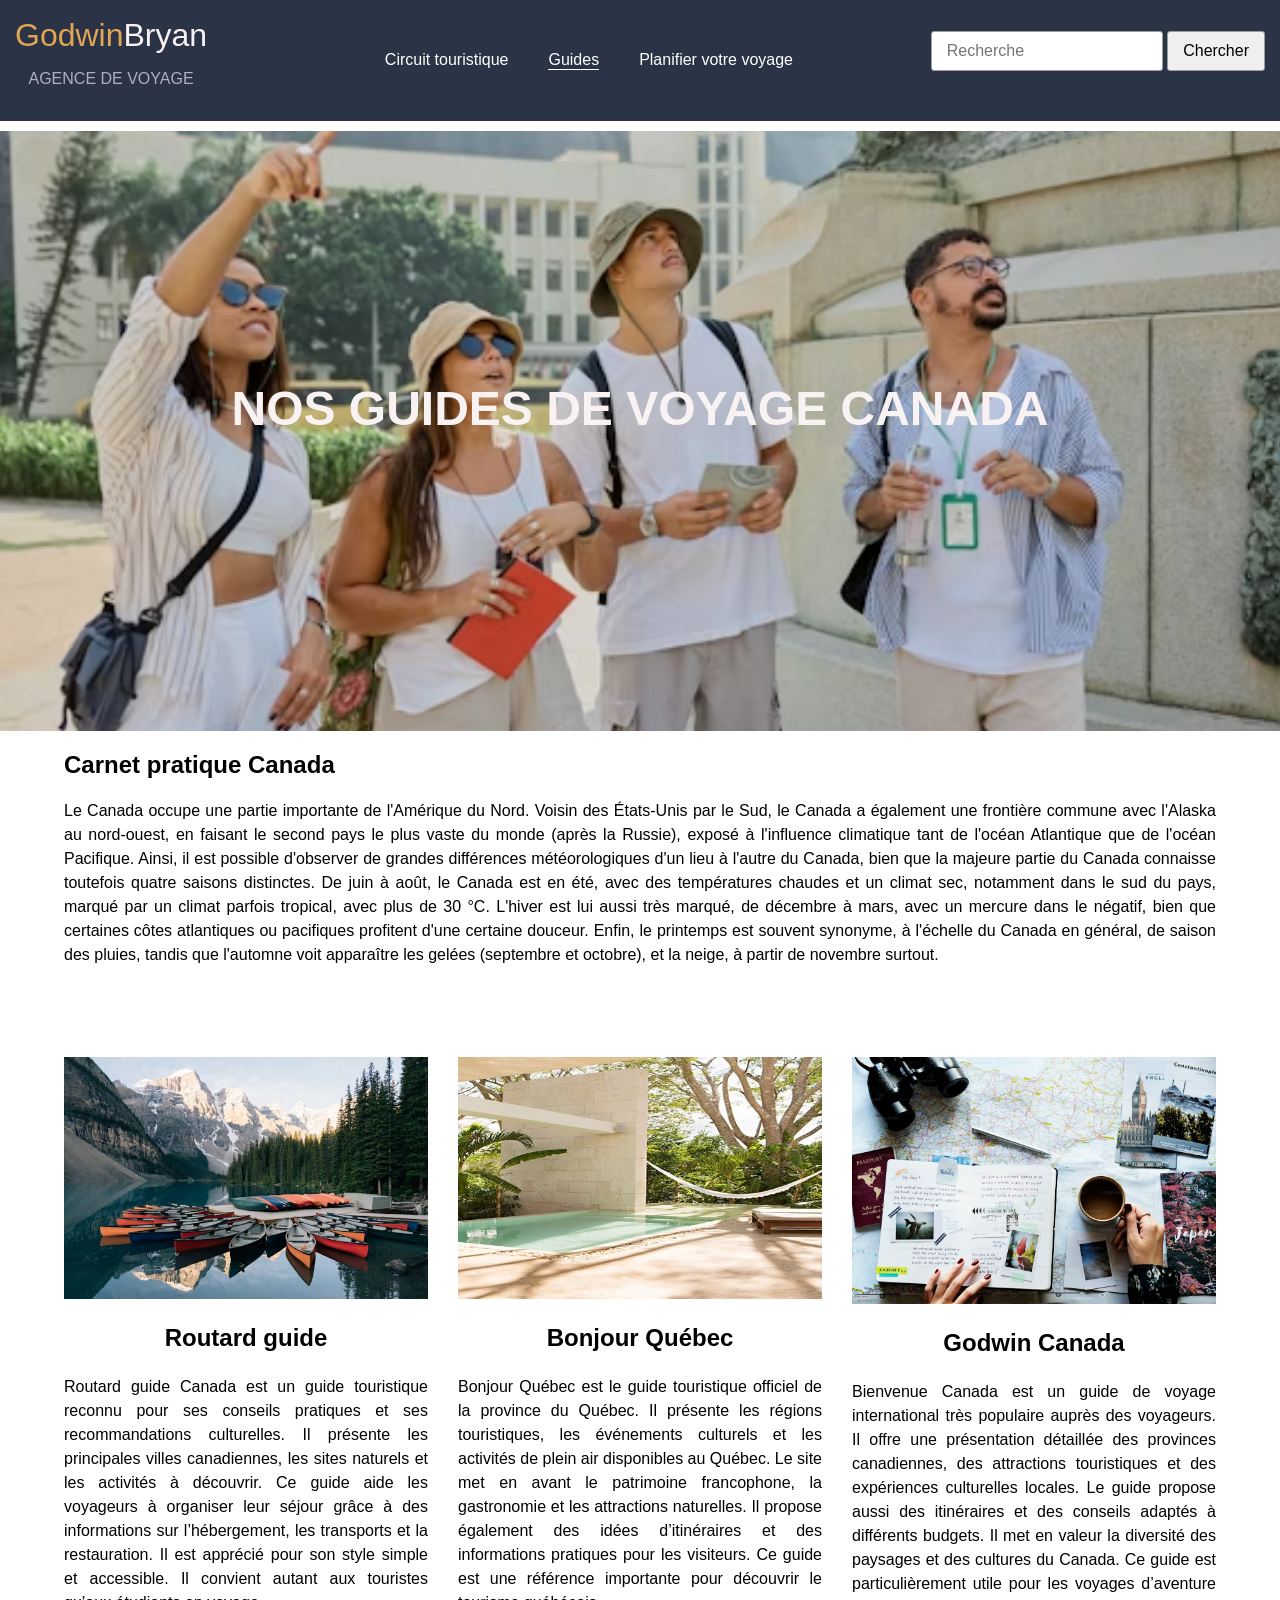
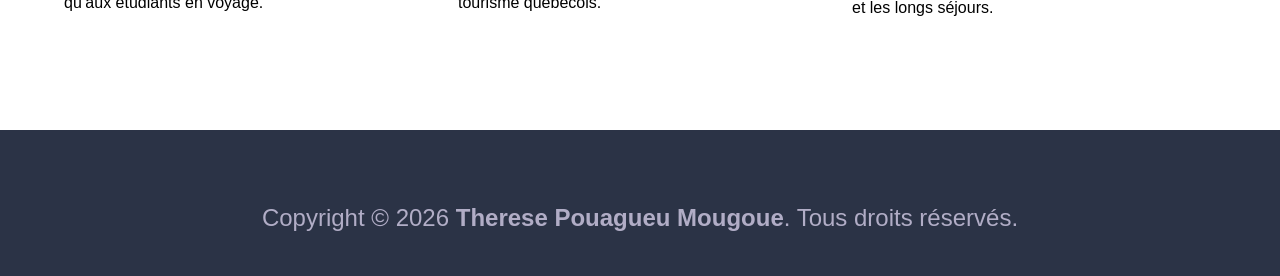
<file: guides.html>
<!DOCTYPE html>
<html lang="fr">

<head>
    <meta charset="UTF-8">
    <meta name="viewport" content="width=device-width, initial-scale=1.0">
    <title>Guide</title>
    <link rel="stylesheet" type="text/css" href="css/normalize.css" media="all">
    <link rel="stylesheet" href="css/style.css">

</head>

<body>
    <header>
        <div class="conteneur-flex">
            <div class="logo">
                <a href="index.html">Godwin<span class="part1">Bryan</span></a>
                <p>AGENCE DE VOYAGE</p>
            </div>
            <nav class="principale">
                <ul>
                    <li><a href="circuit-touristique.html">Circuit touristique</a></li>
                    <li><a class="actuel" href="guides.html"> Guides</a></li>
                    <li><a href="planifier-votre-voyage.html">Planifier votre voyage</a></li>
                </ul>
            </nav>
            <div>
                <input type="text" name="txt-recherche" id="" placeholder="Recherche">
                <input type="submit" value="Chercher">
            </div>
        </div>
    </header>
    <main>
    <!-- Bannière  de la page -->
    <div class="acceuil-guides">
        <div class="aspect-guide">

            <p class="texteCouleur">NOS GUIDES DE VOYAGE CANADA</p>
        </div>
    </div>
        <section class="guide-voyage">
            <div class="container">
            <h2>Carnet pratique Canada</h2>
            <p>Le Canada occupe une partie importante de l'Amérique du Nord.
                Voisin des États-Unis par le Sud, le Canada a également une frontière commune avec l'Alaska au
                nord-ouest, en faisant le second pays le plus vaste du monde (après la Russie), exposé à l'influence
                climatique tant de l'océan Atlantique que de l'océan Pacifique. Ainsi,
                il est possible d'observer de grandes différences météorologiques d'un lieu à l'autre du Canada, bien
                que la majeure partie du Canada connaisse toutefois quatre saisons distinctes. De juin à août, le Canada
                est en été, avec des températures chaudes et un climat sec, notamment dans le sud du pays,
                marqué par un climat parfois tropical, avec plus de 30 °C. L'hiver est lui aussi très marqué, de
                décembre à mars, avec un mercure dans le négatif, bien que certaines côtes atlantiques ou pacifiques
                profitent d'une certaine douceur. Enfin, le printemps est souvent synonyme, à l'échelle du Canada en
                général,
                de saison des pluies, tandis que l'automne voit apparaître les gelées (septembre et octobre), et la
                neige, à partir de novembre surtout.</p>
            <!-- source: https://www.voyageursdumonde.ca/voyage-sur-mesure/voyages/guide-voyage/canada/quand-partir -->
            <ul class="grid-3-col ul-sans-marg">
                <li class="carte-guide1">
                    <img src="images/img-guide1.jpg" alt="">
                    <!-- source:https://www.hunsplash.com/fr/s/photos/image-pacifique-au-Canada -->
                    <div class="description-carte">
                        <h3>Routard guide</h3>
                        <p>
                            Routard guide Canada est un guide touristique reconnu pour ses conseils pratiques et ses
                            recommandations culturelles.
                            Il présente les principales villes canadiennes, les sites naturels et les activités à
                            découvrir.
                            Ce guide aide les voyageurs à organiser leur séjour grâce à des informations sur
                            l’hébergement, les transports et la restauration.
                            Il est apprécié pour son style simple et accessible.
                            Il convient autant aux touristes qu’aux étudiants en voyage.
                            <!-- source:https://www.routard.com/guide/code_dest/canada -->
                        </p>
                    </div>
                </li>
                <li class="carte-guide2">
                    <img src="images/envie1.ori.jpg" alt="">
                    <!-- source:https://www.hunsplash.com/fr/s/photos/image-pacifique-au-Canada -->
                    <div class="description-carte">
                        <h3>Bonjour Québec</h3>
                        <p>
                            Bonjour Québec est le guide touristique officiel de la province du Québec.
                            Il présente les régions touristiques, les événements culturels et les activités de plein air
                            disponibles au Québec.
                            Le site met en avant le patrimoine francophone, la gastronomie et les attractions
                            naturelles.
                            Il propose également des idées d’itinéraires et des informations pratiques pour les
                            visiteurs.
                            Ce guide est une référence importante pour découvrir le tourisme québécois.
                            <!-- source:https://www.bonjourquebec.com -->
                        </p>

                    </div>
                </li>
                <li class="carte-guide3">
                    <img src="images/guige1.jpg" alt="">
                    <!-- source:https://www.hunsplash.com/fr/s/photos/image-pacifique-au-Canada -->
                    <div class="description-carte">
                        <h3>Godwin Canada</h3>
                        <p>
                            Bienvenue Canada est un guide de voyage international très populaire auprès des voyageurs.
                            Il offre une présentation détaillée des provinces canadiennes, des attractions touristiques
                            et des expériences culturelles locales.
                            Le guide propose aussi des itinéraires et des conseils adaptés à différents budgets. Il met
                            en valeur la diversité des paysages et des cultures du Canada.
                            Ce guide est particulièrement utile pour les voyages d’aventure et les longs séjours.
                        </p>
                    </div>
                </li>
            </ul>
            </div>
        </section>
    </main>
    <footer>
        <div class="container-texte">
            <p>Copyright © 2026 <strong>Therese Pouagueu Mougoue</strong>. Tous droits réservés.</p>
        </div>

    </footer>
</body>

</html>
</file>
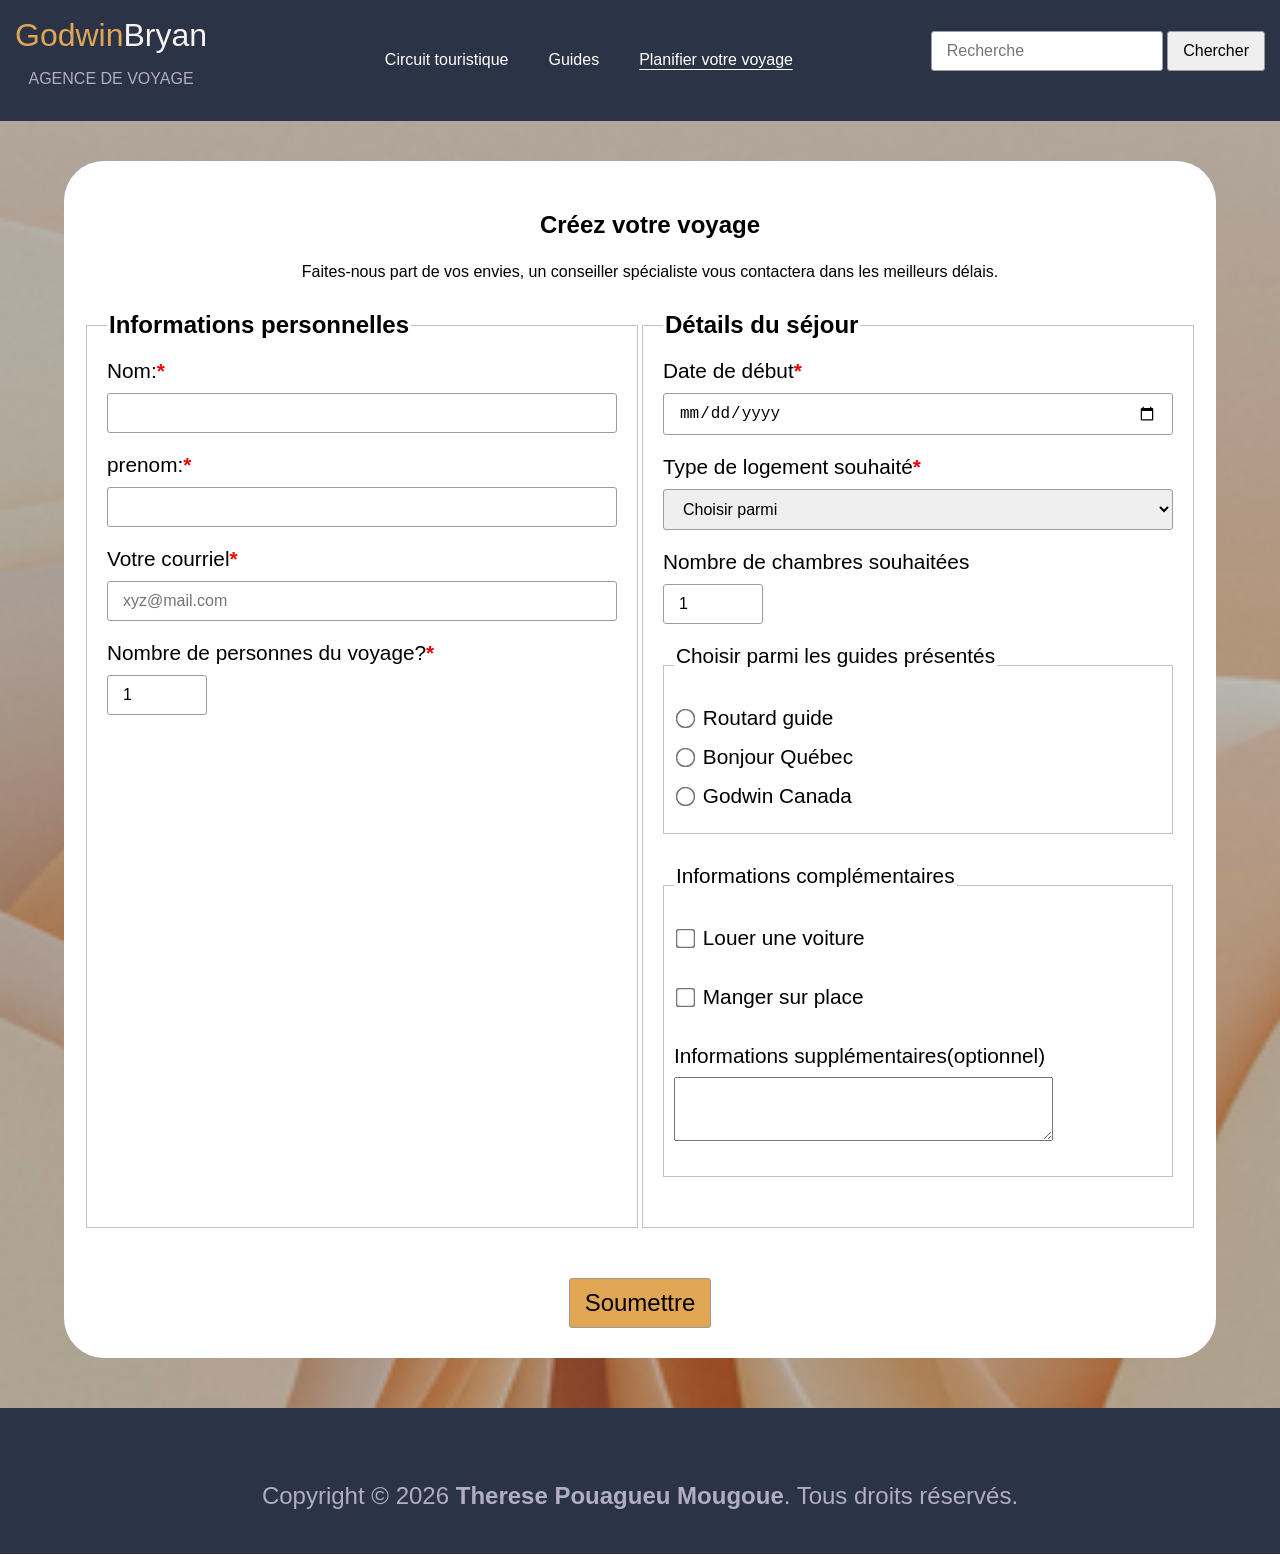
<file: planifier-votre-voyage.html>
<!DOCTYPE html>
<html lang="fr">

<head>
	<meta charset="UTF-8">
	<meta name="viewport" content="width=device-width, initial-scale=1.0">
	<title>Planifier votre voyage</title>
	<link rel="stylesheet" type="text/css" href="css/normalize.css" media="all">
	<link rel="stylesheet" href="css/style.css">

</head>

<body class="planification">
	<header>
		<div class="conteneur-flex">
			<div class="logo">
				<a href="index.html">Godwin<span class="part1">Bryan</span></a>
				<p>AGENCE DE VOYAGE</p>
			</div>
			<nav class="principale">
				<ul>
					<li><a href="circuit-touristique.html">Circuit touristique</a></li>
					<li><a href="guides.html"> Guides</a></li>
					<li><a class="actuel" href="planifier-votre-voyage.html">Planifier votre voyage</a></li>
				</ul>
			</nav>
			<div>
				<input type="text" name="txt-recherche" id="" placeholder="Recherche">
				<input type="submit" value="Chercher">
			</div>
		</div>
	</header>


	<main class="container formulaire">
		<section>
			<h3>Créez votre voyage</h3>
			<p>Faites-nous part de vos envies,
				un conseiller spécialiste vous contactera dans les meilleurs délais.</p>
		</section>
		<form action="confirmation.html" method="post">
			<div class="grid-2-col-1-rang">
				<fieldset>
					<legend> Informations personnelles </legend>

					<div class="marg-bas">
						<label for="nom">Nom:<span>*</span></label>
						<input type="text" id="txt-nom" name="txt-nom" class="champ-large" required>
					</div>
					<div class="marg-bas">
						<label for="prenom">prenom:<span>*</span></label>
						<input type="text" id="txt-prenom" name="txt-prenom" class="champ-large" required>
					</div>
					<div class="marg-bas">
						<label for="mail-personnel">Votre courriel<span>*</span></label>
						<input type="email" name="mail-personnel" id="mail-personnel" class="champ-large" required
							placeholder="xyz@mail.com">
					</div>
					<div class="marg-bas">
						<label for="nbr-habitants">Nombre de personnes du voyage?<span>*</span></label>
						<input min="1" value="1" type="number" name="nbr-personnes" id="nbr-personnes"
							class="champ-etroit" required>
					</div>

				</fieldset>

				<fieldset class="larg-50">
					<legend> Détails du séjour </legend>
					<div class="marg-bas">
						<label for="date-naissance">Date de début<span>*</span></label>
						<input type="date" name="date-de-debut" id="date-de-debut" class="champ-large" required>
					</div>
					<div class="marg-bas">
						<label for="sel-logement">Type de logement souhaité<span>*</span></label>
						<select class="champ-large" name="sel-logement" id="sel-logement" required>
							<option value="">Choisir parmi</option>
							<option value="mai">Chambre d'hotel</option>
							<option value="app">Appartement</option>
							<option value="jum">Collocation</option>
							<option value="con">Auberge</option>
						</select>
					</div>
					<div class="marg-bas">
						<label for="nbr-habitants">Nombre de chambres souhaitées</label>
						<input min="1" value="1" type="number" name="nbr-chambres" id="nbr-chambres"
							class="champ-etroit">
					</div>
					<fieldset class="larg-50">
						<legend class="sans-gras"> Choisir parmi les guides présentés </legend>
						<div>
							<input type="radio" name="rdo-guides" id="guid-choisir guides presentes"
								value="guid-choisir guides presentes">
							<label for="guid-presente">Routard guide</label>
						</div>
						<div>
							<input type="radio" name="rdo-guides" id="guid-choisir guides presentes"
								value="guid-choisir guides presentes">
							<label for="sat-moyen">Bonjour Québec</label>
						</div>
						<div>
							<input type="radio" name="rdo-guides" id="guid-choisir guides presentes"
								value="guid-choisir guides presentes">
							<label for="sat-moyen">Godwin Canada</label>
						</div>
					</fieldset>
					<fieldset class="larg-50">
						<legend class="sans-gras"> Informations complémentaires </legend>
						<div class="espace">
							<input type="checkbox" name="chk-louer-voiture" id="chk-louer-voiture">
							<label for="chk-louer-voiture">Louer une voiture</label>
						</div>
						<div class="espace">
							<input type="checkbox" name="chk-manger-sur-place" id="chk-manger-sur-place">
							<label for="chk-louer-voiture">Manger sur place</label>
						</div>
						<div class="espace">
							<label for="infos-supp">Informations supplémentaires(optionnel)</label>
							<textarea name="txt-message"></textarea>
							<!-- <input type="text" id="txt-infos-supp" name="txt-infos-supp" class="champ-large"> -->
						</div>
					</fieldset>
				</fieldset>
				<div class="txt-center grid-submit">
					<input class="btn" type="submit" value="Soumettre">
				</div>
			</div>
		</form>
	</main>
	<footer>
		<div class="container-texte">
			<p>Copyright © 2026 <strong>Therese Pouagueu Mougoue</strong>. Tous droits réservés.</p>
		</div>

	</footer>
</body>

</html>
</file>
<file: css/style.css>
/* ------------------------------- */
/**** Structure général ****/
/* ------------------------------- */
* {
  box-sizing: border-box;
}

body {
  font-family: Arial, sans-serif;

}

img {
  width: 100%;
}

.container {
  margin: 0 auto;
  width: 90%;
  max-width: 1200px;
}

/* ------------------------------- */
/***** Header ****/
/* ------------------------------- */

header {
  background: #2B3346;

}


/* ------------------------------- */
/**** Logo ****/
/* ------------------------------- */

.conteneur-flex {
  display: flex;
  align-items: center;
  justify-content: space-between;
  padding: 15px;
}

.logo {
  text-align: center;
  font-size: 2rem;

}

/**** Texte principal ****/

h1 {
  color: #E0A654;
  font-size: 2rem;
  margin-top: 20px;
}

.part1 {
  color: #F9F2F3;
  font-size: 2rem;
}

/**** Sous-titre ****/

p {
  color: #B1ADC6;
  font-size: 1rem;
  padding-top: 0;
}

/**** Navigation principale ****/

.principale ul {
  display: flex;
}

.principale li {
  display: inline-block;
  padding: 20px;
  font-size: 1rem;

}

.principale a {
  display: inline-block;
  color: white;
  text-decoration: none;
  font-size: 1rem;
}

.principale a:hover {
  /* background: white; */
  color: violet;
}

.principale a.actuel {
  border-bottom: 1px solid rgb(255, 255, 255);
}

/* ------------------------------- */
/**** Mise en page Accueil ****/
/* ------------------------------- */

.acceuil {
  height: 600px;
  background-image: url(../images/img-acceuil-3.jpg);
  background-size: cover;
  background-repeat: no-repeat;
  background-position: center;
  /*--SourceImage: https://fr.freepik.com/photos-vecteurs-libre/voyage-canada/4#uuid=d39b88e0-e1c1-4a85-9ed6-573fbb032d2b--*/
  background-attachment: fixed;
}

.aspect {
  margin-top: 0;
  background: rgba(0, 0, 0, 0.122);
  background-position: center;
  height: 600px;

}

.texteCouleur {
  color: #F9F2F3;
  font-size: 3rem;
  text-align: center;
  align-items: center;
  font-weight: bold;
  font-family: arial;
  margin: 10px;
  padding-top: 250px;

}

.textAcceuil {
  font-family: Arial;
  text-align: center;
  align-items: center;
  font-weight: bold;
  font-size: 1rem;
  margin-top: 20px;
}

.textAcceuil a {
  text-decoration: none;
  border: 2px solid;
  background-color: #2B3346;
  border-radius: 30px;
  padding: 10px 20px 20px 10px;
  color: white;
}

.description p {
  text-align: center;
  align-items: center;
  line-height: 1.5;
  text-align: justify;
}

.bout-vers-planification {
  font-family: Arial;
  text-align: center;
  align-items: center;
  font-weight: bold;
  font-size: 1rem;
  margin-top: 60px;
}

.bout-vers-planification a {
  text-decoration: none;
  border: 2px solid;
  background-color: #E0A654;
  border-radius: 30px;
  padding: 10px 20px 20px 10px;
  color: white;

}

.description p {
  color: black;
  text-align: center;
  margin-top: 40px;
  line-height: 1.5;
  margin-bottom: 40px;

}

/* ------------------------------- */
/*--Positionnement avec grid---*/
/* ------------------------------- */


.grid-5-col {
  display: grid;
  grid-template-columns: 1fr 1fr 1fr 1fr 1fr;
  margin-top: 40px;
}

.photo1 {
  grid-column: 4/ 5;
  grid-row: 1/ 2;
}

.photo2 {
  grid-column: 2/ 3;
  grid-row: 1/ 2;
}

.photo3 {
  grid-column: 3/ 4;
  grid-row: 2/ 3;
}

.photo4 {
  grid-column: 1/ 2;
  grid-row: 2/ 3;
}

.photo5 {
  grid-column: 5/ 6;
  grid-row: 2/ 3;
}

.photo6 {
  grid-column: 2/ 3;
  grid-row: 3/ 4;
}

.photo7 {
  grid-column: 4/ 5;
  grid-row: 3/ 4;
}

.grid-5-col-3-rang {
  display: grid;
  grid-template-columns: 1fr 1fr 1fr 1fr 1fr;
  grid-template-rows: 1fr 1fr 1fr;
  gap: 25PX;
}

.carte1 {
  grid-column: 1 / 3;
  grid-row: 1 / 3;
}

.carte2 {
  grid-column: 3 / 5;
  grid-row: 1 / 2;
}

.carte3 {
  grid-column: 5 / 6;
  grid-row: 1 / 3;
}

.carte4 {
  grid-column: 1/ 3;
  grid-row: 3 / 4;
}

.carte5 {
  grid-column: 3 / 5;
  grid-row: 2 / 4;
}

.carte6 {
  grid-column: 5 / 6;
  grid-row: 3 / 4;
}

.grid-3-col {
  display: grid;
  grid-template-columns: 1fr 1fr 1fr;
  gap: 30px;
}

.grid-2-col-1-rang {
  display: grid;
  grid-template-columns: 1fr 1fr;
  grid-template-rows: 1fr;
}

.grid-submit {
  grid-column: span 2;

}

/* ----------------------------------------- */
/**** Mise en page Circuit-touristique ****/
/* ----------------------------------------- */

.logo a {
  color: #E0A654;
  font-size: 2rem;
  margin-top: 20px;
  text-decoration: none;
}

.part1 {
  color: #F9F2F3;
}

/* Sous-titre */
p {
  color: #B1ADC6;
  font-size: 1rem;
  padding-top: 0;
}

.acceuil-Circuit {
  height: 600px;
  background-image: url(../images/LR-Destination-canada.jpg);
  /*--SourceImage: https://www.voyageursdumonde.ca/voyage-sur-mesure/voyages/guide-voyage/canada/quand-partir */
  background-size: cover;
  background-repeat: no-repeat;
  background-position: center;
  width: 100%;
  background-attachment: fixed;
}

.text-ga-carte {
  margin-bottom: 100px;
  margin: 30px;
}

.aspect-circuit {
  margin-top: 0;
  background: rgba(0, 0, 0, 0.122);
  background-position: center;
  height: 600px;

}

.description-carte p {
  text-align: center;
  align-items: center;
  color: black;
  text-align: justify;
  margin-bottom: 40px;
}

#galerie-de-carte p {
  text-align: center;
  align-items: center;
  color: black;
  line-height: 1.5;
  text-align: justify;
}

.ul-sans-marg {
  padding-left: 0;
}

.ul-sans-marg li {
  list-style: none;
  margin-top: 30px;
  text-align: justify;
}

.numero {
  color: #d28211;
  font-size: 40px;
}

.couleur {
  background-color: #B1ADC6;
  border-radius: 30px;
  justify-content: start;
}

.couleur p {
  padding: 30px;

}

.couleur img {
  width: 100%;
  border-radius: 40px 40px 0 0;
}

/* ------------------------------- */
/**** Mise en page Guides ****/
/* ------------------------------- */

.acceuil-guides {
  height: 600px;
  background-image: url(../images/banniere-guide.jpg);
  /*--SourceImage: https://www.https://unsplash.com/fr/s/photos/image-banniere-guide-de-voyage */
  background-size: cover;
  background-repeat: no-repeat;
  background-position: center;
  width: 100%;
  background-attachment: fixed;

}

.aspect-guide {
  margin-top: 0;
  background: rgba(0, 0, 0, 0.122);
  background-position: center;
  height: 600px;
}

.guide-voyage p {
  text-align: center;
  align-items: center;
  color: black;
  line-height: 1.5;
  text-align: justify;
  margin-bottom: 60px;
}

/* ------------------------------------------------ */
/**** Mise en page Planifier votre voyage ****/
/* ------------------------------------------------ */

.planification {
  background-image: url(../images/img-de-fond2.png);
  /* source:https://unsplash.com/fr/s/photos/image-de-fond-d'un-formulaire */
  background-size: cover;
  background-position: center;
  background-repeat: no-repeat;
}

.formulaire {
  background-color: #fff;
  border-radius: 40px;
  padding: 30px 0 10px 20px;
  margin-top: 40px;
}

section h3 {
  text-align: center;
  font-size: 1.5rem;
  margin-top: 20px;
}

section p {
  color: black;
  text-align: justify;
  text-align: center;
  margin-bottom: 30px;
  font-size: 1rem;
}


form {
  font-size: 1.3rem;
  padding-right: 20px;
}

label {
  display: inline-block;
  margin: 0 15px 10px 0;
}

label span,
legend span {
  color: rgb(239, 4, 4);
  font-weight: bold;
}

.sans-gras {
  font-weight: normal;
  padding-bottom: 20px;
}

/* Champs de formulaire */

.champ-large {
  display: block;
  width: 100%;
}

.champ-etroit {
  display: block;
  max-width: 100px;
}

.champ-etroit:focus,
.champ-large:focus {
  color: #495057;
  background-color: #fff;
  border-color: #cacd07;
  outline: 0;
  box-shadow: 0 0 0 .2rem rgba(247, 255, 10, 0.741);
}

input,
select {
  border-radius: 3px;
  border: 1px solid #9c9c9c;
  padding: 10px 15px;
  font-size: 1rem;
  margin-bottom: 20px;
}

input[type='radio'],
input[type='checkbox'] {
  transform: scale(1.5);
  margin: 0 5px;
  margin-bottom: 20px;
}

/* Fieldset */

fieldset {
  margin-bottom: 30px;
  padding: 20px;
  border: 1px solid #c2c2c2;
}

fieldset legend {
  font-size: 1.5rem;
  font-weight: 600;
}

fieldset fieldset {
  padding: 10px;
  margin: 0;
}

fieldset fieldset legend {
  font-size: 1.3rem;
  font-weight: 400;
  margin-bottom: 8px;
}

.espace {
  padding-bottom: 20px;
}

.larg-50 {
  margin-bottom: 30px;
}

input textarea {

  border: 1px solid black;
}

textarea {
  padding-right: 200px;
  padding-bottom: 30px;
}

/**** bouton soumission ****/

.btn {
  margin-top: 20px;
  font-size: 1.5rem;
  background-color: #E0A654;
}

.txt-center {
  text-align: center;
}


/* ------------------------------------------------ */
/**** Mise en page confirmation ****/
/* ------------------------------------------------ */

.phrase {
  color: black;
}


/* ------------------------------- */
/**** Footer ****/
/* ------------------------------- */
.container-texte {
  text-align: center;
  color: #F9F2F3;
  background-color: #2B3346;
  margin-top: 50px;
  padding: 50px;
  padding-bottom: 20px;
}

.container-texte p {
  align-items: center;
  font-size: 1.5rem;

}


/* ------------- */
/* MEDIA QUERIES */
/* ------------- */


/* MEDIA QUERIES HEADER */

@media screen and (min-width: 768px) and (max-width: 1024px) {
  .conteneur-flex {
    display: flex;
    flex-wrap: wrap;
    align-items: center;
  }

  .conteneur-flex {
    display: flex;
    flex: 1;
  }

  .principale {
    display: flex;
    flex: 1;
    justify-content: center;
  }

  .fond {
    margin-top: 10px;
    display: flex;
    width: 100%;
    justify-content: center;
  }

}

@media screen and (max-width: 768px) {

  .conteneur-flex {
    display: block;
    align-items: center;
  }

}


/* MEDIA QUERIES GALERIE PHOTO */

@media screen and (min-width: 768px) and (max-width: 1024px) {

  .grid-5-col {
    display: grid;
    grid-template-columns: 1fr 1fr 1fr;
    grid-template-rows: 1fr 1fr 1fr;
    gap: 15px;
  }

  .photo1 {
    grid-column: 1/ 2;
    grid-row: 1/ 2;
  }

  .photo2 {
    grid-column: 2/ 3;
    grid-row: 1/ 2;
  }

  .photo3 {
    grid-column: 3/ 4;
    grid-row: 1/ 2;
  }

  .photo4 {
    grid-column: 1/ 2;
    grid-row: 2/ 3;
  }

  .photo5 {
    grid-column: 2/ 3;
    grid-row: 2/ 3;
  }

  .photo6 {
    grid-column: 3/ 4;
    grid-row: 2/ 3;
  }

  .photo7 {
    grid-column: 1/ 2;
    grid-row: 3/ 4;
  }

}

@media screen and (max-width: 768px) {

  .grid-5-col {
    display: grid;
    grid-template-columns: 1fr;
    gap: 15px;
  }

  .photo1 {
    grid-column: 1/ 2;
    grid-row: 1/ 2;
  }

  .photo2 {
    grid-column: 1/ 2;
    grid-row: 2/ 3;
  }

  .photo3 {
    grid-column: 1/ 2;
    grid-row: 3/ 4;
  }

  .photo4 {
    grid-column: 1/ 2;
    grid-row: 4/ 5;
  }

  .photo5 {
    grid-column: 1/ 2;
    grid-row: 5/ 6;
  }

  .photo6 {
    grid-column: 1/ 2;
    grid-row: 7/ 8;
  }

  .photo7 {
    grid-column: 1/ 2;
    grid-row: 8/ 9;
  }

}

/* MEDIA QUERIES GALERIE DE CARTES */

@media screen and (min-width: 768px) and (max-width: 1024px) {

  .grid-5-col-3-rang {
    display: grid;
    grid-template-columns: 1fr 1fr;
    gap: 25PX;
  }

  .carte1 {
    grid-column: 1 / 2;
    grid-row: 1 / 2;
  }

  .carte2 {
    grid-column: 2 / 3;
    grid-row: 1 / 2;
  }

  .carte3 {
    grid-column: 1 / 2;
    grid-row: 2 / 3;
  }

  .carte4 {
    grid-column: 2/ 3;
    grid-row: 2 / 3;
  }

  .carte5 {
    grid-column: 1 / 2;
    grid-row: 3 / 4;
  }

  .carte6 {
    grid-column: 2 / 3;
    grid-row: 3 / 4;
  }

}

@media screen and (max-width: 768px) {

  .grid-5-col-3-rang {
    display: grid;
    grid-template-columns: 1fr;
    gap: 25PX;

  }

  .carte1 {
    grid-column: 1 / 2;
    grid-row: 1 / 2;
  }

  .carte2 {
    grid-column: 1 / 2;
    grid-row: 1 / 2;
  }

  .carte3 {
    grid-column: 1 / 2;
    grid-row: 2 / 3;
  }

  .carte4 {
    grid-column: 1/ 2;
    grid-row: 3 / 4;
  }

  .carte5 {
    grid-column: 1 / 2;
    grid-row: 4 / 5;
  }

  .carte6 {
    grid-column: 1 / 2;
    grid-row: 5/ 6;
  }

}

/* MEDIA QUERIES GUIDES */

@media screen and (min-width: 768px) and (max-width: 1024px) {

  .grid-3-col {
    display: grid;
    grid-template-columns: 1fr 1fr;
    grid-template-rows: 1fr;
    gap: 30px;
  }

  .carte-guide1 {
    grid-column: 1 / 2;
    grid-row: 1/ 2;
  }

  .carte-guide2 {
    grid-column: 2 / 3;
    grid-row: 1/ 2;
  }

  .carte-guide3 {
    grid-column: 1 / 3;
    grid-row: 2 / 3;
  }

}

@media screen and (max-width: 768px) {

  .grid-3-col {
    display: grid;
    grid-template-columns: 1fr;
    gap: 25PX;

  }

  .carte-guide1 {
    grid-column: 1 / 2;
    grid-row: 1/ 2;
  }

  .carte-guide2 {
    grid-column: 1 / 2;
    grid-row: 2/ 3;
  }

  .carte-guide3 {
    grid-column: 1 / 2;
    grid-row: 3 / 4;
  }

}

/* MEDIA QUERIES FORMULAIRE */

@media screen and (max-width: 768px) {

  .grid-2-col-1-rang {
    display: block;
  }

}
</file>
